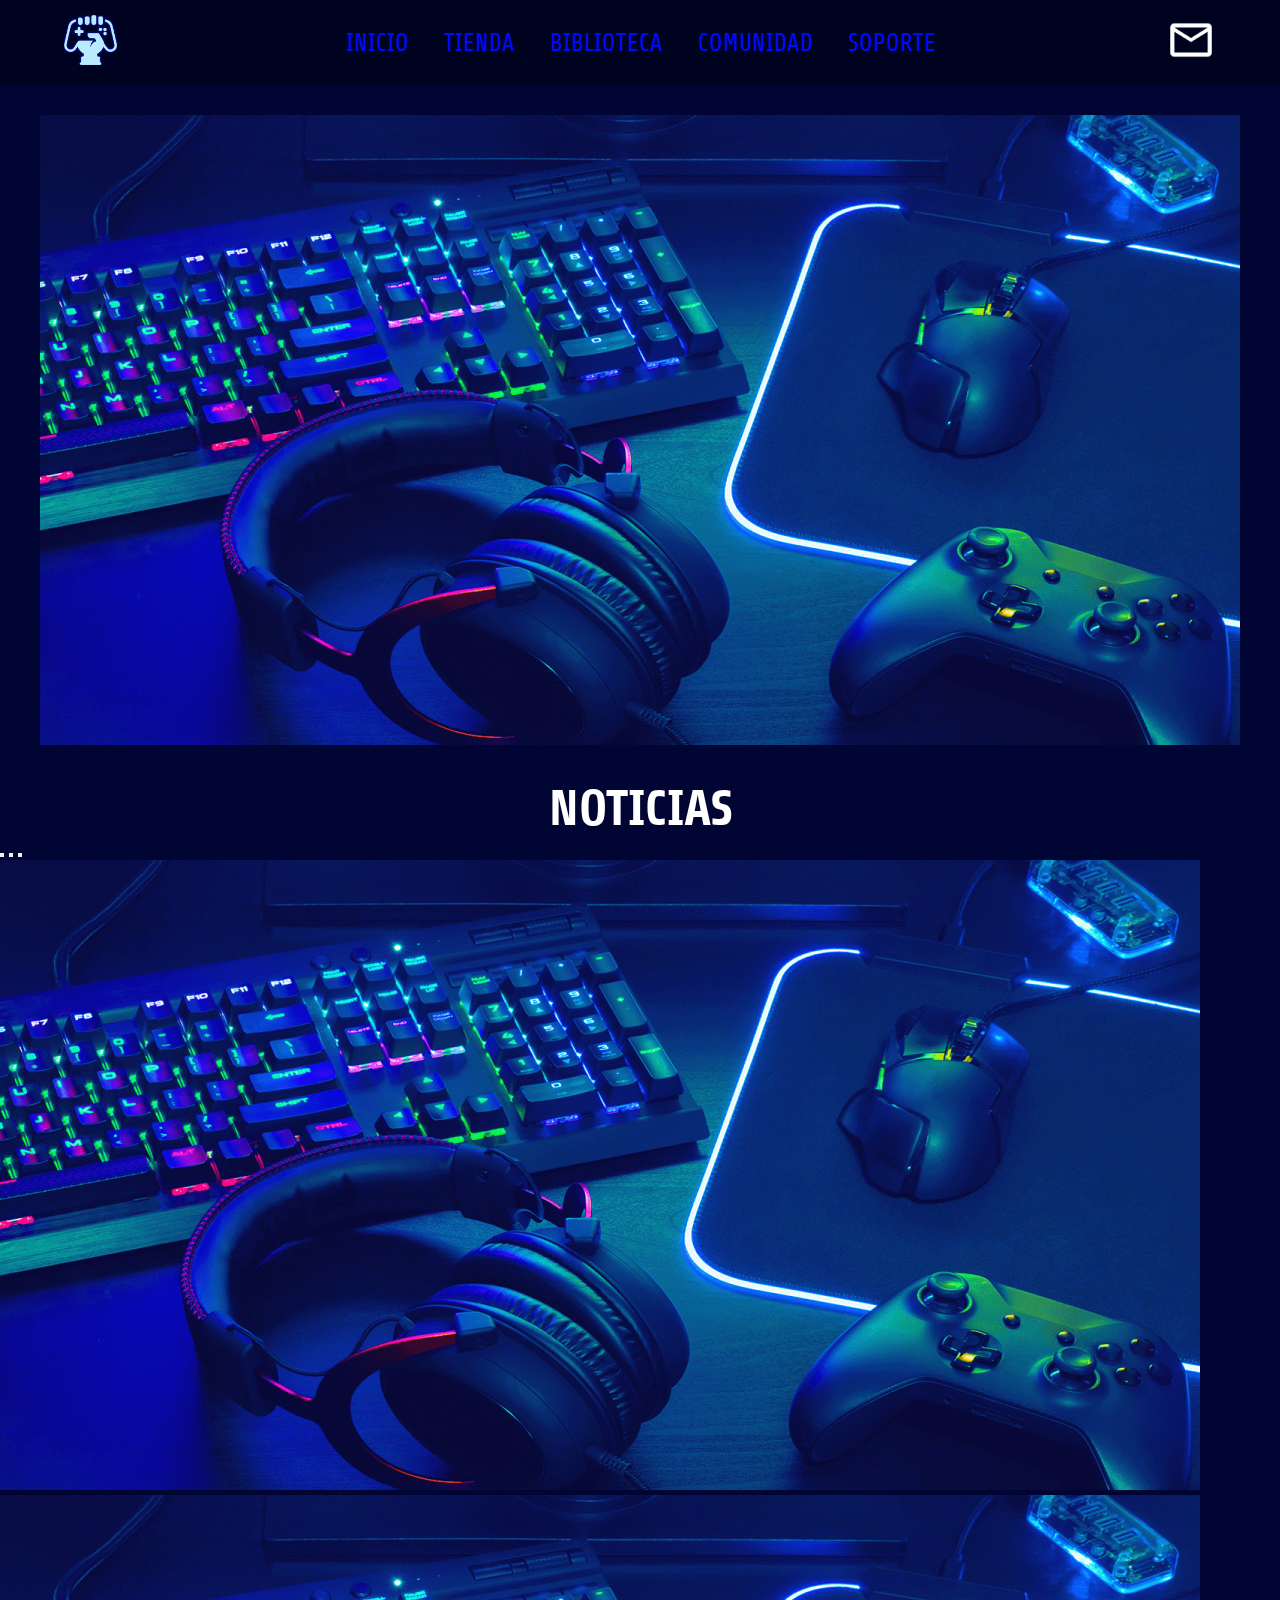
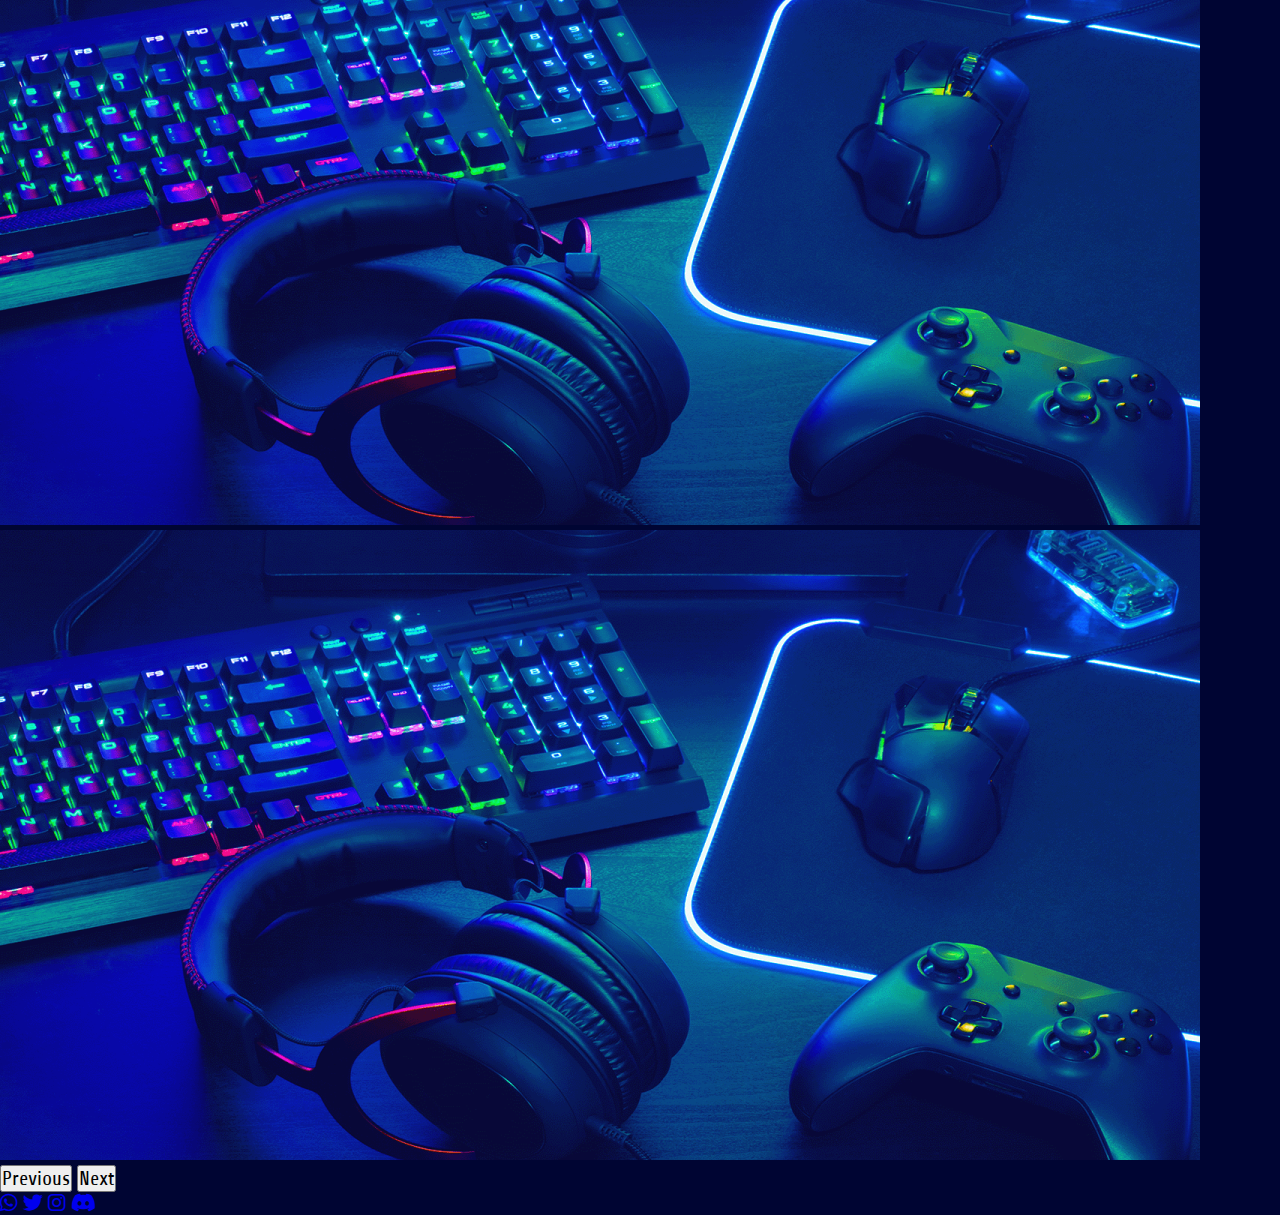
<file: index.html>
<!DOCTYPE html>
<html lang="es">
<head>
    <meta charset="UTF-8">
    <meta name="viewport" content="width=device-width, initial-scale=1.0">
    <title>GAME ON!</title>
    <link rel="stylesheet" href="css/style.css">
    <link rel="stylesheet" href="https://cdnjs.cloudflare.com/ajax/libs/font-awesome/6.2.1/css/all.min.css">
    <link rel="icon" href="images/Logofinal-sinfondo.png">
    <link href="https://cdn.jsdelivr.net/npm/bootstrap@5.3.2/dist/css/bootstrap.min.css" rel="stylesheet" integrity="sha384-T3c6CoIi6uLrA9TneNEoa7RxnatzjcDSCmG1MXxSR1GAsXEV/Dwwykc2MPK8M2HN" crossorigin="anonymous">
</head>

<body> <!-- ESTRUCTURA #1 BARRA DE NAVEGACIÓN-->
    <main>
        <header class="header">
            <a class="logo" href="index.html">
                <img class="logo-img" src="images/Logofinal.png" alt="LOGO GAME ON!">
            </a>
            <nav>
            <ul class="nav-links">
                <li><a href="index.html">INICIO</a></li>
                <li><a href="pages/tienda.html">TIENDA</a></li>
                <li><a href="pages/biblioteca.html">BIBLIOTECA</a></li>
                <li><a href="pages/comunidad.html">COMUNIDAD</a></li>
                <li><a href="pages/soporte.html">SOPORTE</a></li>
            </ul>
        </nav>
    
        <a class="mail" href="index.html">
            <img class="logo" src="images/logo-mail.png" alt="LOGO GAME ON">
        </a>
        </header>
    
    
    <section> <!-- ESTRUCTURA #2 BODY-->
            <div class="foto banner">
                <img class="banner-img" src="images/banner.png" alt="imagen banner"
            </div>
    </section>
    
    <section> <!-- ESTRUCTURA #2 BODY-->
        <div class="banner">
            <h1>NOTICIAS</h1>
        </div>
    </section>
    
    <div id="carouselExampleIndicators" class="carousel slide">
        <div class="carousel-indicators">
          <button type="button" data-bs-target="#carouselExampleIndicators" data-bs-slide-to="0" class="active" aria-current="true" aria-label="Slide 1"></button>
          <button type="button" data-bs-target="#carouselExampleIndicators" data-bs-slide-to="1" aria-label="Slide 2"></button>
          <button type="button" data-bs-target="#carouselExampleIndicators" data-bs-slide-to="2" aria-label="Slide 3"></button>
        </div>
        <div class="carousel-inner">
          <div class="carousel-item active">
            <img src="images/banner.png" class="d-block w-100" alt="...">
          </div>
          <div class="carousel-item">
            <img src="images/banner.png" class="d-block w-100" alt="...">
          </div>
          <div class="carousel-item">
            <img src="images/banner.png" class="d-block w-100" alt="...">
          </div>
        </div>
        <button class="carousel-control-prev" type="button" data-bs-target="#carouselExampleIndicators" data-bs-slide="prev">
          <span class="carousel-control-prev-icon" aria-hidden="true"></span>
          <span class="visually-hidden">Previous</span>
        </button>
        <button class="carousel-control-next" type="button" data-bs-target="#carouselExampleIndicators" data-bs-slide="next">
          <span class="carousel-control-next-icon" aria-hidden="true"></span>
          <span class="visually-hidden">Next</span>
        </button>
      </div>
    </main>


<footer class="footer">
    <div class="container">
        <div class="footer-row">
            <div class="class footer-links">
        </div>
            <div class="footer-links">
                <div class="social-links">
                <a href="#"><i class="fab fa-whatsapp"></i></a>
                <a href="#"><i class="fab fa-twitter"></i></a>
                <a href="#"><i class="fab fa-instagram"></i></a>
                <a href="#"><i class="fab fa-discord"></i></a>
                </div>
            </div>
    </div>
</footer>


<!-- LINK BOOSTRAP SCRIPT-->
<script src="https://cdn.jsdelivr.net/npm/bootstrap@5.3.2/dist/js/bootstrap.bundle.min.js" integrity="sha384-C6RzsynM9kWDrMNeT87bh95OGNyZPhcTNXj1NW7RuBCsyN/o0jlpcV8Qyq46cDfL" crossorigin="anonymous"></script>

</body>
</html>
</file>
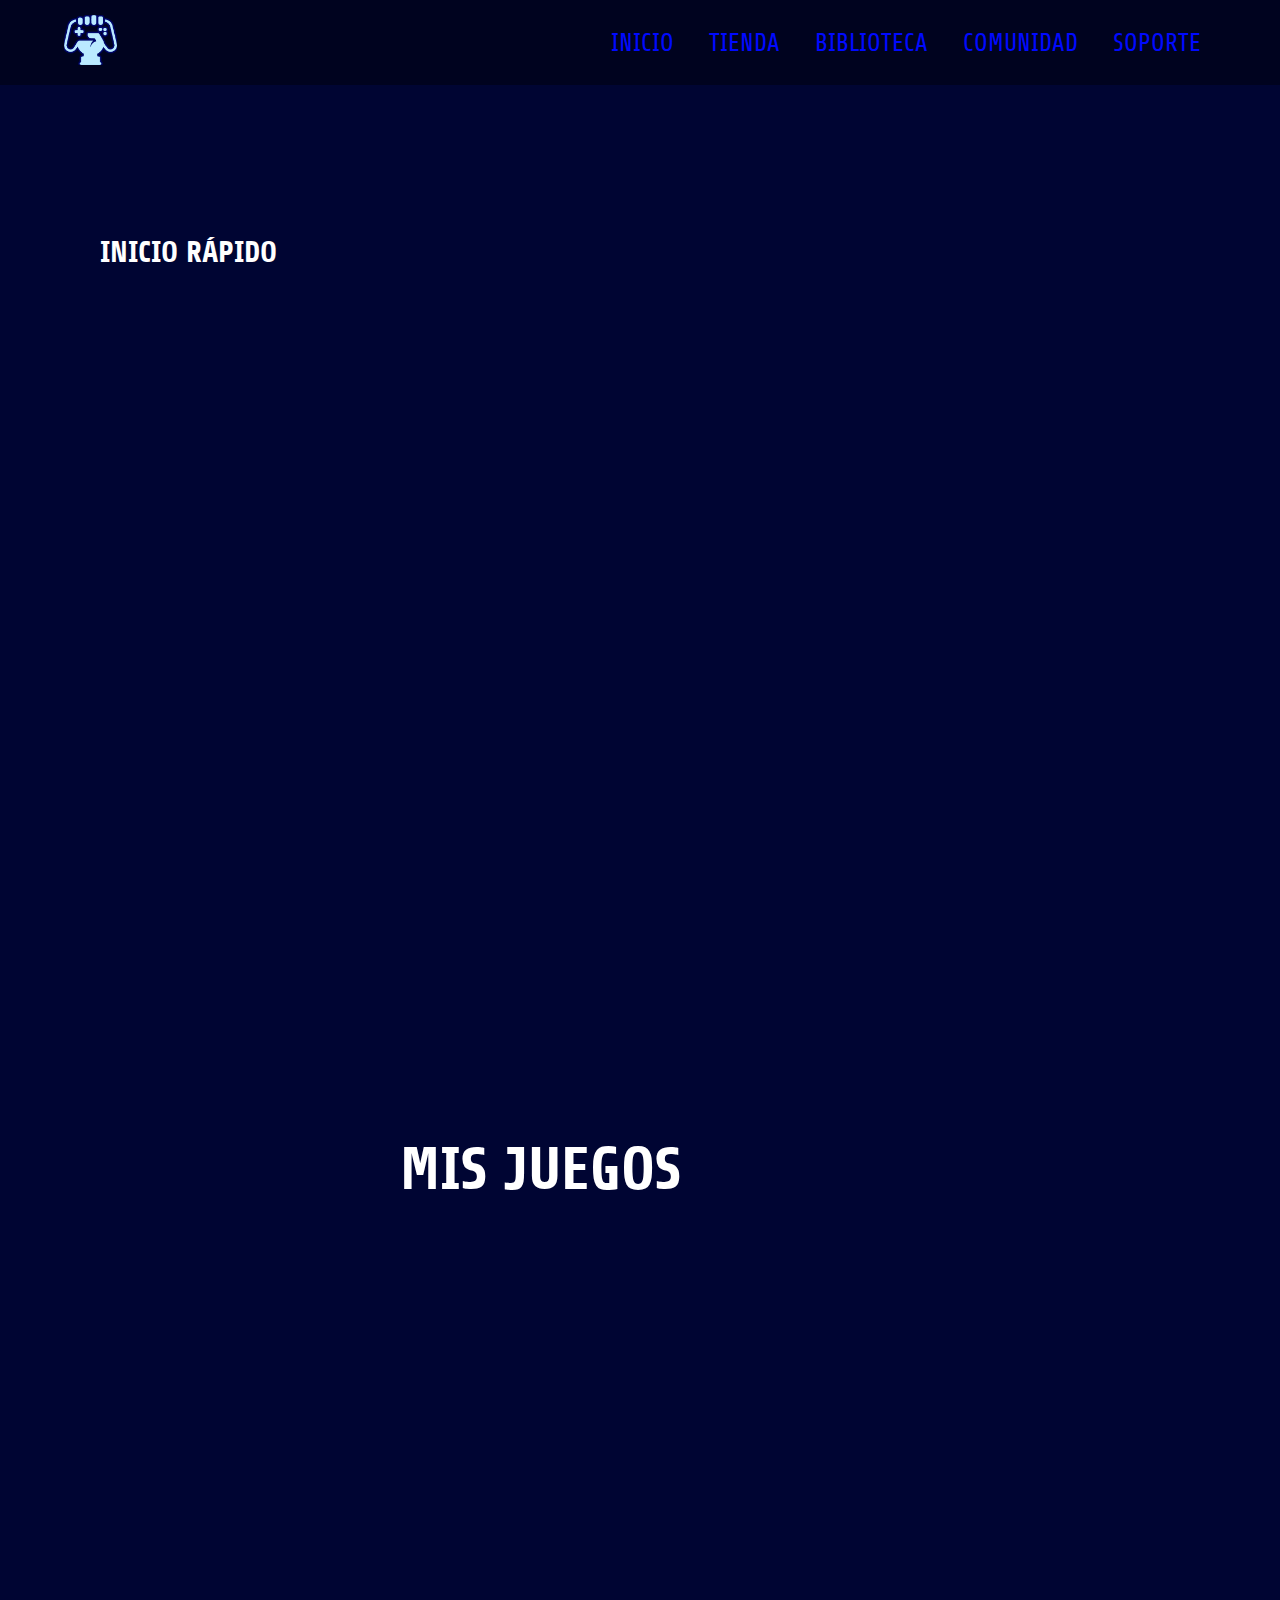
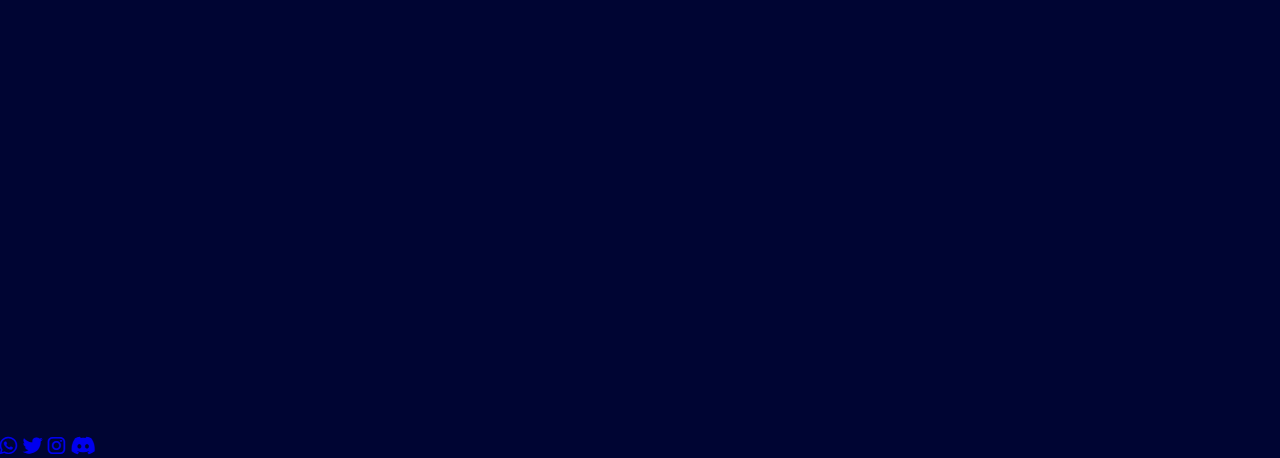
<file: pages/biblioteca.html>
<!DOCTYPE html>
<html lang="en">
<head>
    <meta charset="UTF-8">
    <meta name="viewport" content="width=device-width, initial-scale=1.0">
    <title>BIBLIOTECA</title>
    <link rel="stylesheet" href="../css/style.css">
    <link rel="stylesheet" href="https://cdnjs.cloudflare.com/ajax/libs/font-awesome/6.2.1/css/all.min.css">
</head>
<body>
    <hedaer class="header">
        <a class="logo" href="../index.html">
            <img class="logo-img" src="../images/Logofinal.png" alt="LOGO GAME ON!">
        </a>
        <nav>
            <ul class="nav-links">
                <li><a href="../index.html">INICIO</a></li>
                <li><a href="../pages/tienda.html">TIENDA</a></li>
                <li><a href="../pages/biblioteca.html">BIBLIOTECA</a></li>
                <li><a href="../pages/comunidad.html">COMUNIDAD</a></li>
                <li><a href="../pages/soporte.html">SOPORTE</a></li>
            </ul>
        </nav>
    </hedaer>

    <section class="biblioteca-grid">
        <div class="inicio-rapido-txt">
            <div class="inicio-rapido-biblio">
                <h1>INICIO RÁPIDO</h1>
            </div>
            
        <div class="mis-juegos">
            <h1>MIS JUEGOS</h1>
        </div>
    </section>


        <footer class="footer">
            <div class="container">
                <div class="footer-row">
                    <div class="class footer-links">
                </div>
                    <div class="footer-links">
                        <div class="social-links">
                        <a href="#"><i class="fab fa-whatsapp"></i></a>
                        <a href="#"><i class="fab fa-twitter"></i></a>
                        <a href="#"><i class="fab fa-instagram"></i></a>
                        <a href="#"><i class="fab fa-discord"></i></a>
                        </div>
                    </div>
            </div>
    </footer>
</body>
</html>
</file>
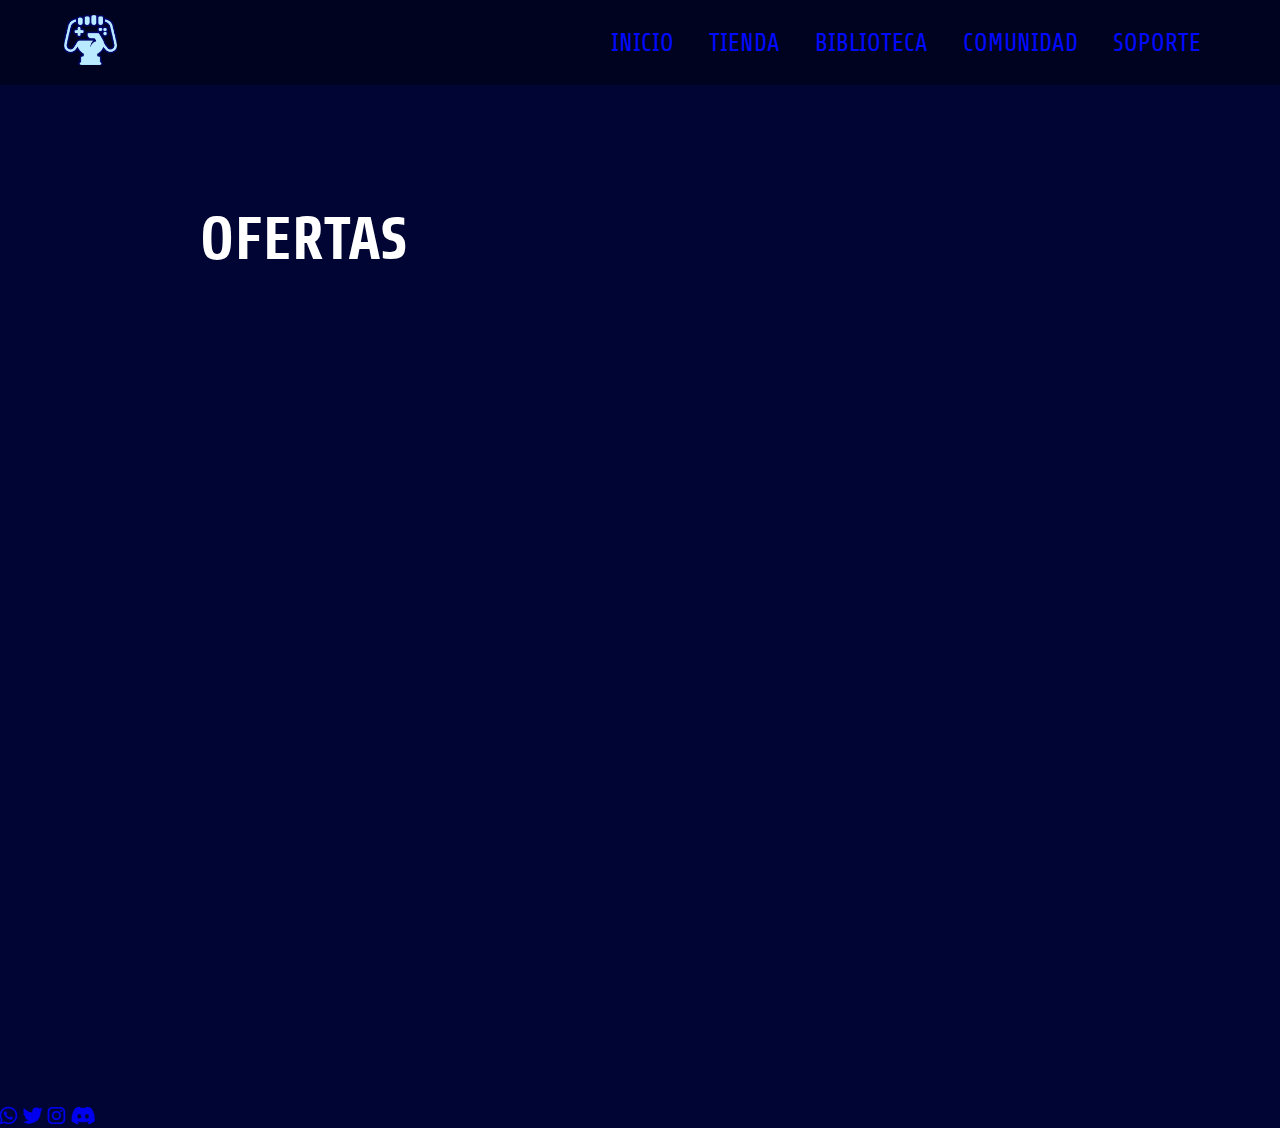
<file: pages/tienda.html>
<!DOCTYPE html>
<html lang="en">
<head>
    <meta charset="UTF-8">
    <meta name="viewport" content="width=device-width, initial-scale=1.0">
    <title>TIENDA</title>
    <link rel="stylesheet" href="../css/style.css">
    <link rel="stylesheet" href="https://cdnjs.cloudflare.com/ajax/libs/font-awesome/6.2.1/css/all.min.css">
</head>
<body>
    <header class="header">
        <a class="logo" href="../index.html">
            <img class="logo-img" src="../images/Logofinal.png" alt="LOGO GAME ON!">
        </a>
        <nav>
            <ul class="nav-links">
                <li><a href="../index.html">INICIO</a></li>
                <li><a href="../pages/tienda.html">TIENDA</a></li>
                <li><a href="../pages/biblioteca.html">BIBLIOTECA</a></li>
                <li><a href="../pages/comunidad.html">COMUNIDAD</a></li>
                <li><a href="../pages/soporte.html">SOPORTE</a></li>
            </ul>
        </nav>
    </header>

<section>
    <div class="TIENDA-GRID">
        <h1>OFERTAS</h1>
    </div>
</section>

<footer class="footer">
        <div class="container">
            <div class="footer-row">
                <div class="class footer-links">
            </div>
                <div class="footer-links">
                    <div class="social-links">
                    <a href="#"><i class="fab fa-whatsapp"></i></a>
                    <a href="#"><i class="fab fa-twitter"></i></a>
                    <a href="#"><i class="fab fa-instagram"></i></a>
                    <a href="#"><i class="fab fa-discord"></i></a>
                    </div>
                </div>
        </div>
</footer>
</body>
</html>
</file>
<file: css/style.css>
@import url('https://fonts.googleapis.com/css2?family=Share:wght@400;700&display=swap'); /* FONT */

/* formato de la página*/
* {
margin: 0;
padding: 0;
box-sizing: border-box;
font-family: 'Share', sans-serif;
font-size: 20px;
list-style: none;
text-decoration: none;
}

/* ---------------- BODY -------------------- */


body {
background-color: #000533;
color: white;
}


/* ---------------- BANNER -------------------- */


.banner {
text-align: center;
margin-top: 30px;
}

.foto-banner {
max-width: 100%;
max-height: 600px;
width: auto;
height: auto;
transition: transform 0.1s;
}

.banner h1 {
font-size: 50px;
}

/* ---------------- HEADER -------------------- */


.header {
    background-color: #00031F;
    display: flex;
    justify-content: space-between;
    align-items: center;
    height: 85px;
    padding: 5px 5%;
}

/* ---------------- HEADER LOGO GAME ON Y MAIL -------------------- */

.header .logo img {
    height: 50px;
    width: auto;
    transition: all 0.3s;
    border: none;
}

.header .logo img:hover {
    transform: scale(1.1);
}

.header .mail img {
    height: 50px;
    width: auto;
    transition: all 0.3s;
    border: none;
}

.header .mail img:hover {
    transform: scale(1.1);
}

/* ---------------- HEADER LINKS -------------------- */

.header .nav-links {
    margin: 0px;
    padding: 0px;
}

.header .nav-links li {
    display: inline-block;
    padding: 0 15px;
}

.header .nav-links a {
    text-decoration: none;
    color: #000AFF;
    transition: color 0.3s;
}

.header .nav-links a {
    font-size: 25px;
    color: #000AFF;
    text-decoration: none;
    transition: all 0.3s ease;
}

.header .nav-links li a:hover {
    color: #ffffff;
}


/* ---------------- TEXTO OFERTA TIENDA -------------------- */


.TIENDA-GRID {
width: 900px;
height: 900px;
margin-left: 200px;
margin-top: 120px;
}

.TIENDA-GRID h1{
    text-align: left;
    font-size: 60px;
}

/* ---------------- TEXTO INICIO RAPIDO -------------------- */


.inicio-rapido-biblio {
width:15%;
height: 900px;
margin-left: 100px;
margin-top: 150px;
}

.inicio-rapido-biblio h1{
text-align: left;
font-size: 30px;
}


/* ---------------- TEXTO MIS JUEGOS -------------------- */

.mis-juegos {
width:70%;
height: 900px;
margin-left: 400px;
}

.mis-juegos h1 {
text-align: left;
font-size: 60px;
}

.biblioteca-grid {
    width: 100%;
    height: auto;
}
</file>
